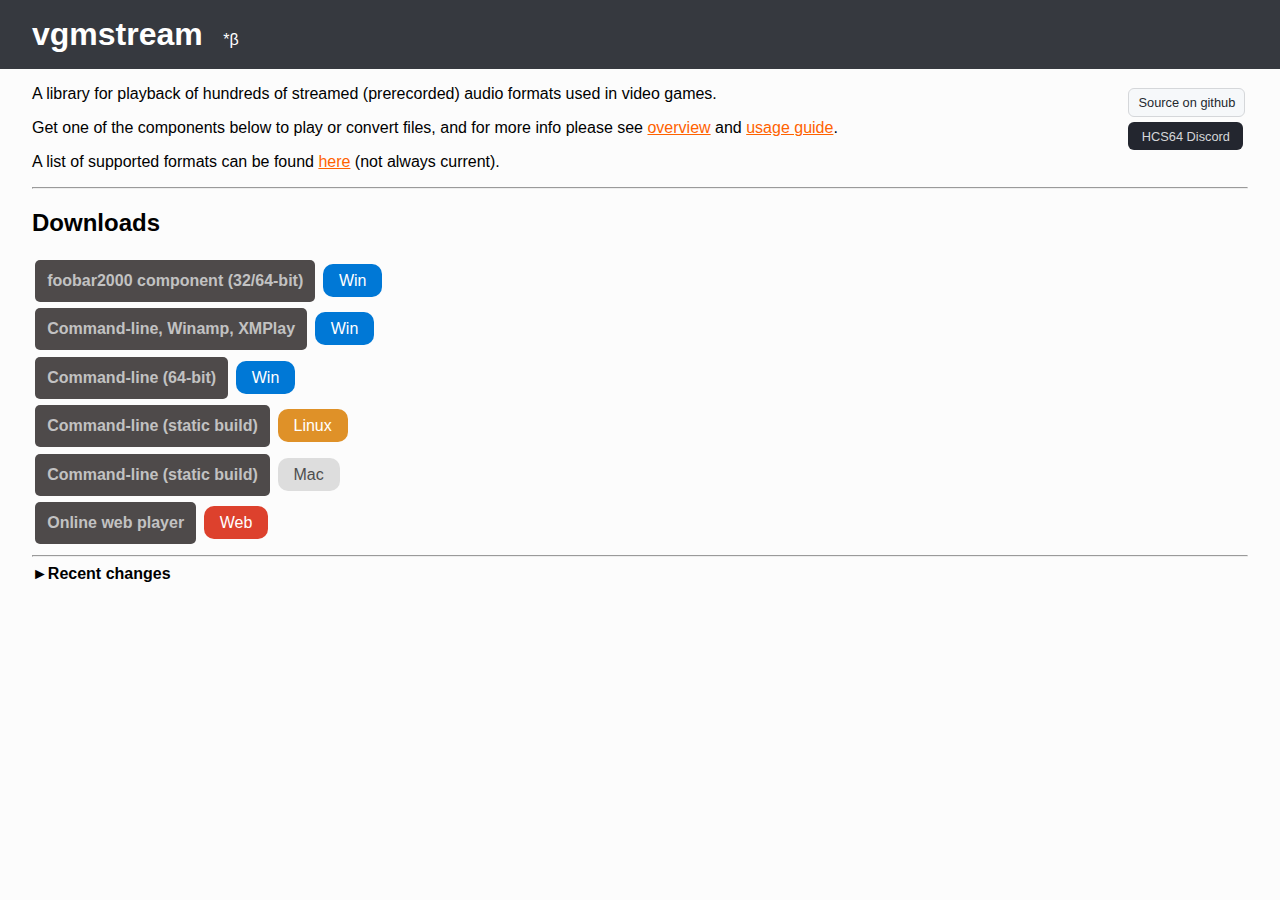
<file: index.html>
<!DOCTYPE html>
<html>
<head>
    <meta http-equiv="Content-Type" content="text/html; charset=UTF-8">
    <meta name="viewport" content="width=device-width, initial-scale=1">
    <title>vgmstream</title>
    <link href="styles.css?v20230131" rel="stylesheet" type="text/css">
    <!--<link rel="icon" type="image/x-icon" href="favicon.ico" sizes="any">-->
    <link rel="icon" type="image/png" href="favicon.png?v20230202">
    <meta name="description" content="A library for playback of streamed video game audio formats." />
</head>
<body>
    <header>
        <h1>vgmstream</h1>
        <span id="beta">*β</span>
    </header>

    <main>
        <div class="info-links">
            <a class="button-github" href="https://github.com/vgmstream/vgmstream" target="_blank">Source on github</a>
            <br/>
            <a class="button-discord" href="https://discord.gg/7ddT4pP" target="_blank">HCS64 Discord</a>
        </div>

        <div class="description">
            <p>
                A library for playback of hundreds of streamed (prerecorded) audio formats used in video games.
            </p>
            <p>
                Get one of the components below to play or convert files, and for more info please see <a href="https://github.com/vgmstream/vgmstream/blob/master/README.md" target="_blank">overview</a> and <a href="https://github.com/vgmstream/vgmstream/blob/master/doc/USAGE.md" target="_blank">usage guide</a>.
            </p>
            <p>
                A list of supported formats can be found <a href="https://github.com/vgmstream/vgmstream/blob/master/doc/FORMATS.md" target="_blank">here</a> (not always current).
            </p>
        </div>

        <hr>

        <div class="downloads">
            <h2>Downloads</h2>
            <ul>
                <li>
                    <a class="button-download" href="https://github.com/vgmstream/vgmstream-releases/releases/download/nightly/foo_input_vgmstream.fb2k-component">foobar2000 component (32/64-bit)</a>
                    <span class="platform windows">Win</span>
                </li>
                <li>
                    <a class="button-download" href="https://github.com/vgmstream/vgmstream-releases/releases/download/nightly/vgmstream-win.zip">Command-line, Winamp, XMPlay</a>
                    <span class="platform windows">Win</span>
                </li>
                <li>
                    <a class="button-download" href="https://github.com/vgmstream/vgmstream-releases/releases/download/nightly/vgmstream-win64.zip">Command-line (64-bit)</a>
                    <span class="platform windows">Win</span>
                </li>
                <li>
                    <a class="button-download" href="https://github.com/vgmstream/vgmstream-releases/releases/download/nightly/vgmstream-linux-cli.tar.gz">Command-line (static build)</a>
                    <span class="platform linux">Linux</span>
                </li>
                <li>
                    <a class="button-download" href="https://github.com/vgmstream/vgmstream-releases/releases/download/nightly/vgmstream-mac-cli.tar.gz">Command-line (static build)</a>
                    <span class="platform mac">Mac</span>
                </li>
                <li>
                    <a class="button-download" href="https://katiefrogs.github.io/vgmstream-web/" target="_blank">Online web player</a>
                    <span class="platform web">Web</span>
                </li>
            </ul>
        </div>

        <hr>
        
        <div class="changes">
            <a id='changelog-link' href="https://github.com/vgmstream/vgmstream-releases/releases/download/nightly/changelog.txt" target="_blank">Recent changes</a>
            <div id="changelog-body" class="is-hidden"></div>
        </div>
    <main>
    
    <script src="main.js?v20130131"></script>
</body>
</html>
</file>
<file: styles.css>
html, body { margin: 0; padding: 0; font-family: arial; }
a { color:rgb(255,98,0);  }
ul { list-style:none; margin: 0; padding: 0; }

hr { color: #ccc;}

#temp { cursor: pointer; _float:right; margin: 1em 0.3em; }
.is-hidden { display:none; }
body { background-color: #fcfcfc; }
body.temp { background-color: #eee; }

header { color: #fff; background-color:rgb(54,57,63); }
.temp header { color:rgb(255,98,0); background-color:#BAC0C5; }

header h1 { display:inline-block; font-size:2em; margin: 0; padding: 1rem 1rem; padding-left: 2rem; }
.temp header h1 {  font-style: italic; text-transform: uppercase; font-size:2.5em;  padding-left: 3em;  text-shadow: 1px 1px #ff0000; }

main { margin: 0 2em; }

.info-links { float:right; }
hr { clear:both; }

.temp .downloads h2 {
    background-color: rgb(255,15,94); 
    border: 2px solid #fff; outline: 1px solid #bbb; padding: 0.5em; display:inline-block; 
}
.temp .downloads h2::after { content: " series"; }


.button-github {
    display:inline-block; margin:0.2em; padding:0.5em; text-decoration: none;
    background-color:#f6f8fa; color:#24292f; border: 1px solid #d5d7da; border-radius: 6px;
    font-size: 0.8em; width: 8em; text-align: center; white-space: nowrap;
}
.button-github:hover { background-color: #FFFFFF; }

.temp .button-github {
    font-weight: bold; color:rgb(178,159,95); border: 5px dotted rgb(178,159,95); border-radius: 20px;
    background-color: transparent;
}
.temp .button-github:hover { background-color:rgb(178,159,95); color: #FFFFFF; }

.button-discord { 
    display: inline-block; margin:0.2em; padding: 0.5em;  text-decoration: none;
    background-color:rgb(35,38,47); color: rgb(213,214,217); border-radius: 5px; border-radius: 6px;
    font-size: 0.8em; width: 8em; text-align: center; white-space: nowrap;
}

.button-discord:hover { background-color:#404eed; color: #fff; }

.temp .button-discord {
    padding: 1em 4em; width: 10em; word-spacing: 10em; 
    color: rgb(252,69,87); background-color: #ffffff; border: 2px solid black;
    font-weight:bold; text-transform: uppercase; transform: rotate(-45deg); 
    position: absolute; top:-5px; left:-60px;  text-align: left; white-space: pre-wrap;
}
.temp .button-discord:hover { color: rgb(252,69,87); background-color: #ffffff; }


.button-download {
    display:inline-block; margin:0.2em; padding:0.75em; text-decoration: none; border-radius: 5px;
    font-weight:bold;
    color: #c2c2c2; _border: 0.2em solid rgb(221,65,45); 
    background-color:rgb(78,74,74);
}
.button-download:hover {
    background-color: #343131; 
}

.temp .button-download {
    margin:0.2em; padding:0.75em;  background-color:transparent;
    color: rgb(221,65,45); border: 0.3em solid rgb(221,65,45); border-radius: 20px;
 }

.temp .button-download:hover { background-color: rgb(221,65,45); color: #FFFFFF; }

.platform {
    border-radius: 10px;
    padding: 0.5em 1em;
}
.platform.windows { background-color: rgb(0,120,214); color:#fff; }
.platform.linux { background-color: #df9128; color:#fff;}
.platform.mac { background-color:#ddd; color: #4e4e4e; }
.platform.web { background-color: rgb(221,65,45); color:#fff; }

.temp .platform {
    text-transform: uppercase; font-family:monospace; font-size: 2em; font-weight:bold;
    color: rgb(248,198,17);  background-color: transparent
}

.changes #changelog-link {
    color: #000;
    font-weight:bold; text-decoration: none;
}
.changes #changelog-link::before { content:'►'; }

.changes #changelog-body {
    white-space: pre-wrap;
    border: 1px solid #ccc;
    background-color: #fff;
    font-size: 0.9em;
    font-family: monospace;
    padding: 1em;
    max-width: 60em;    
    margin: 0.5em 0 2em 0;
    max-height: 20em; overflow: auto;
}
</file>
